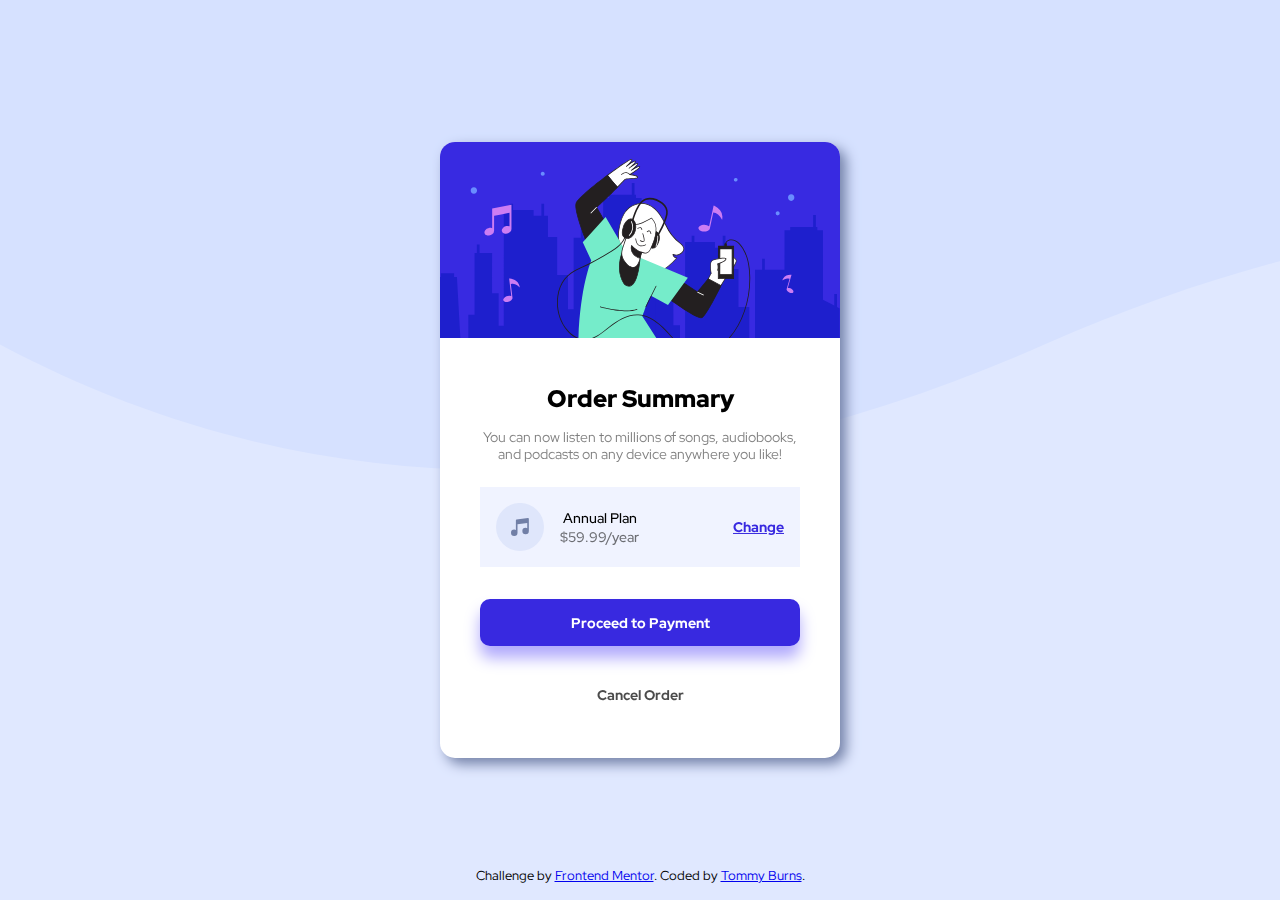
<file: index.html>
<!DOCTYPE html>
<html lang="en">
<head>
  <meta charset="UTF-8">
  <meta name="viewport" content="width=device-width, initial-scale=1.0"> <!-- displays site properly based on user's device -->

  <link rel="icon" type="image/png" sizes="32x32" href="./images/favicon-32x32.png">
  <link rel="stylesheet" href="style.css">

  <title>Frontend Mentor | Order summary card</title>
  <link rel="preconnect" href="https://fonts.googleapis.com">
  <link rel="preconnect" href="https://fonts.gstatic.com" crossorigin>
  <link href="https://fonts.googleapis.com/css2?family=Red+Hat+Display:wght@500;700;900&display=swap" rel="stylesheet">
  <!-- Feel free to remove these styles or customise in your own stylesheet 👍 -->
  <!-- <style>
    .attribution { font-size: 11px; text-align: center; }
    .attribution a { color: hsl(228, 45%, 44%); }
  </style> -->
</head>
<body>
<main>
  <div class="background"></div>
  <div class="card">
    <img src="images/illustration-hero.svg" alt="Order Summary Hero Image" class="cardhero">
    <div class="main_content">
      <h1 class="order_header">Order Summary</h1>
      <p class="order_description">
        You can now listen to millions of songs, audiobooks, and podcasts on any 
  device anywhere you like!
      </p>
      <div class="order_plan">
        <img src="images/icon-music.svg" alt="music icon" class="order_music_image">
        <p class="order_plan_details">Annual Plan <br><span>$59.99/year</span></p>
        <a href="#" class="change_order_plan">Change</a>
      </div>
      <div class="order_btn">
        <a href="#" class="order_btn_proceed order_btn--btn">Proceed to Payment</a>
        <a href="#" class="order_btn_cancel order_btn--btn">Cancel Order</a>
      </div>
    </div>

  </div>

  <div class="attribution">
    Challenge by <a href="https://www.frontendmentor.io?ref=challenge" target="_blank">Frontend Mentor</a>. 
    Coded by <a href="#">Tommy Burns</a>.
  </div>
</main>
</body>
</html>
</file>
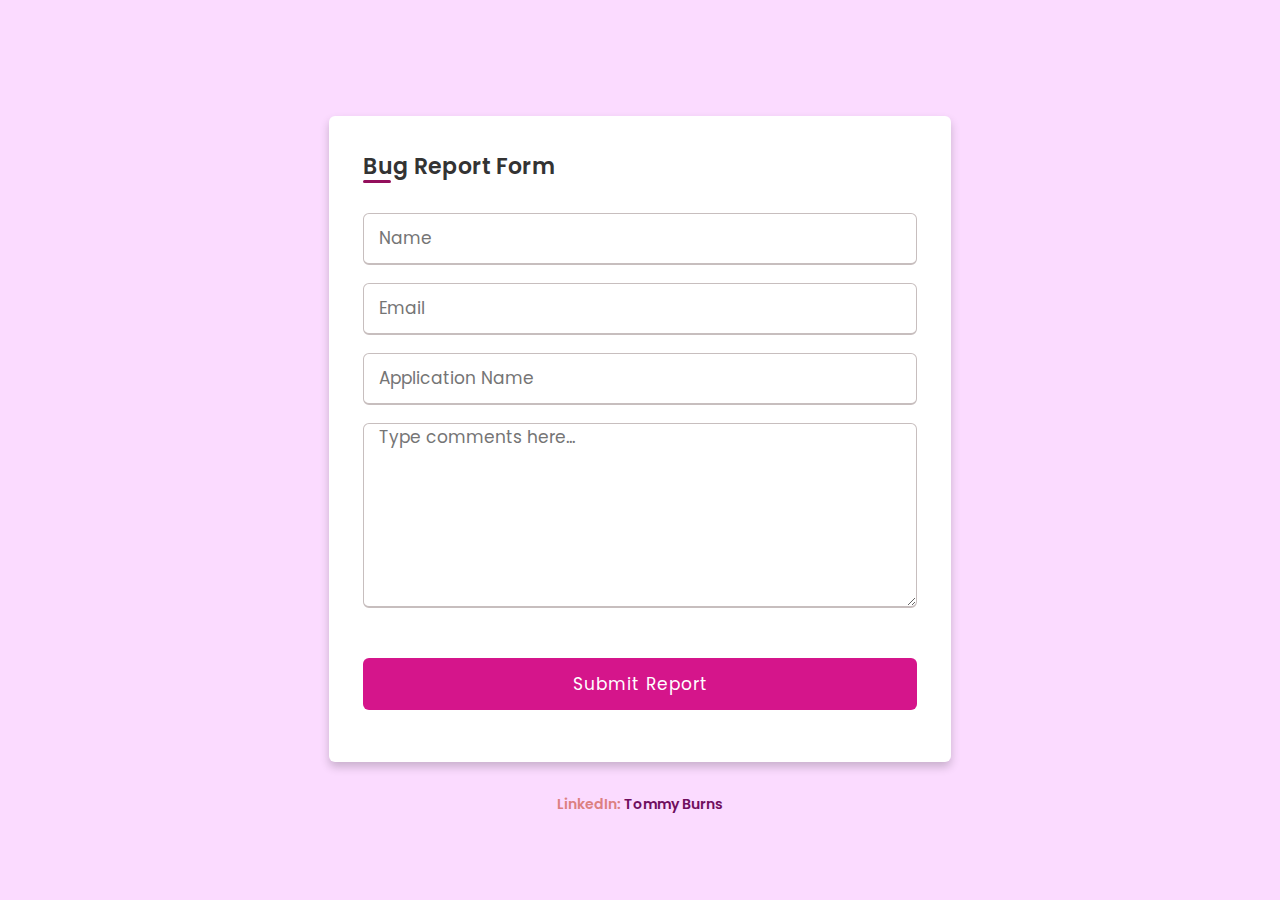
<file: bug-report/index.html>
<!DOCTYPE html>
<html lang="en">
<head>
    <meta charset="UTF-8">
    <meta http-equiv="X-UA-Compatible" content="IE=edge">
    <meta name="viewport" content="width=device-width, initial-scale=1.0">
    <link rel="stylesheet" href="style.css">
    <title>Bug Report</title>
</head>
<body>
    <div class="wrapper">
        <h2>Bug Report Form</h2>
        <form action="https://formspree.io/f/xdobbjrv" method="POST">
            <div class="input-box">
                <input type="text" placeholder="Name" name="name" required>
            </div>
            <div class="input-box">
                <input type="email" placeholder="Email" name="email" required>
            </div>
            <div class="input-box">
                <input type="text" placeholder="Application Name" name="app-name" required>
            </div>
            <div class="message-box">
                <textarea name="report" cols="35" rows="7" placeholder="Type comments here..."></textarea>
            </div>
           <br>
            <div class="input-box button">
                <input type="submit" value="Submit Report">
            </div>
        </form>
    </div>
    <div class="credit">
        <h4>LinkedIn: <a href="https://www.linkedin.com/in/tbbotchwey" target="_blank">Tommy Burns</a></h4>
    </div>
</body>
</html>
</file>
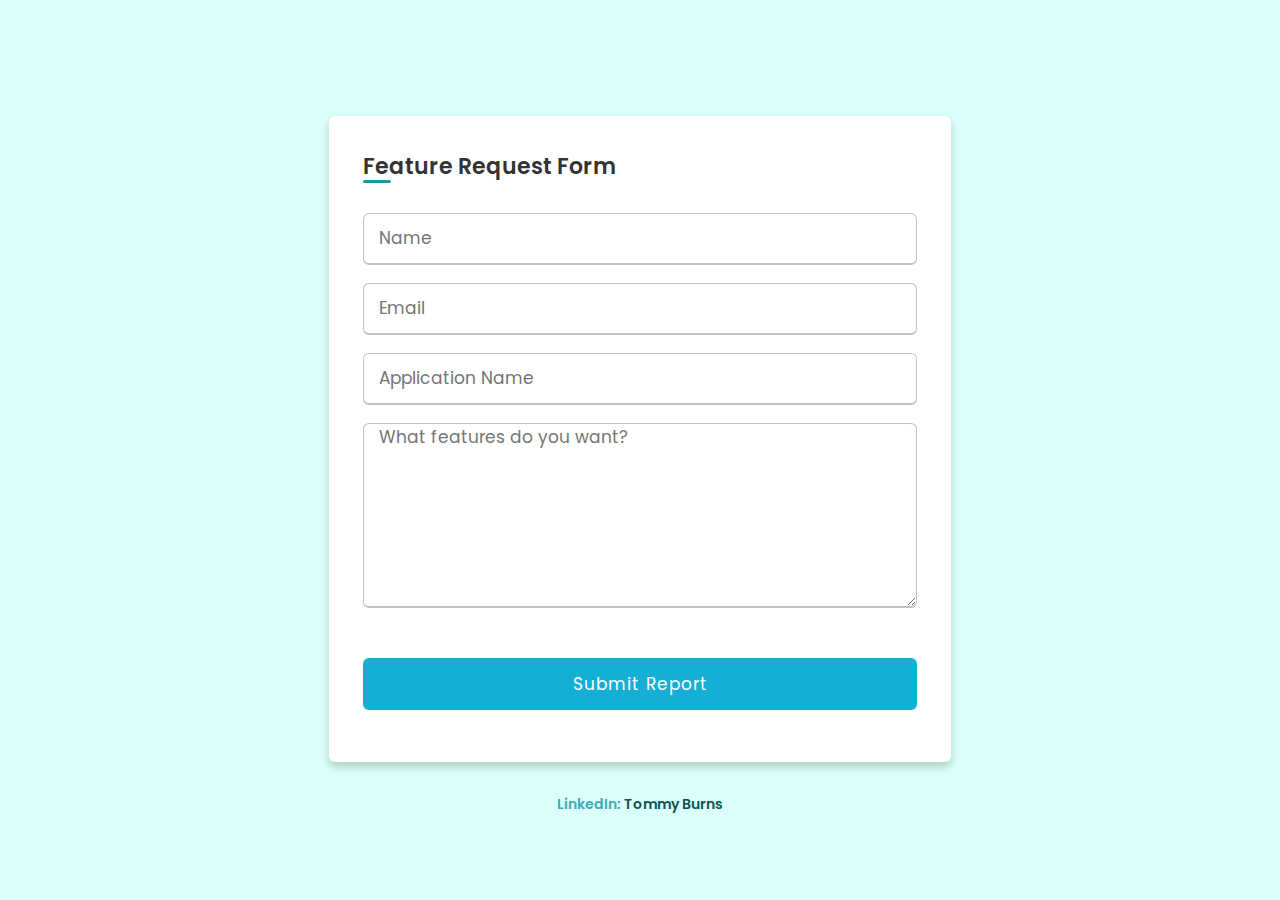
<file: feature-request/index.html>
<!DOCTYPE html>
<html lang="en">
<head>
    <meta charset="UTF-8">
    <meta http-equiv="X-UA-Compatible" content="IE=edge">
    <meta name="viewport" content="width=device-width, initial-scale=1.0">
    <link rel="stylesheet" href="style.css">
    <title>Feature Request</title>
</head>
<body>
    <div class="wrapper">
        <h2>Feature Request Form</h2>
        <form action="https://formspree.io/f/mzboownz" method="POST">
            <div class="input-box">
                <input type="text" placeholder="Name" name="name" required>
            </div>
            <div class="input-box">
                <input type="email" placeholder="Email" name="email" required>
            </div>
            <div class="input-box">
                <input type="text" placeholder="Application Name" name="app-name" required>
            </div>
            <div class="message-box">
                <textarea name="desired-features" cols="35" rows="7" placeholder="What features do you want?"></textarea>
            </div>
           <br>
            <div class="input-box button">
                <input type="submit" value="Submit Report">
            </div>
        </form>
    </div>
    <div class="credit">
        <h4>LinkedIn: <a href="https://www.linkedin.com/in/tbbotchwey" target="_blank">Tommy Burns</a></h4>
    </div>
</body>
</html>
</file>
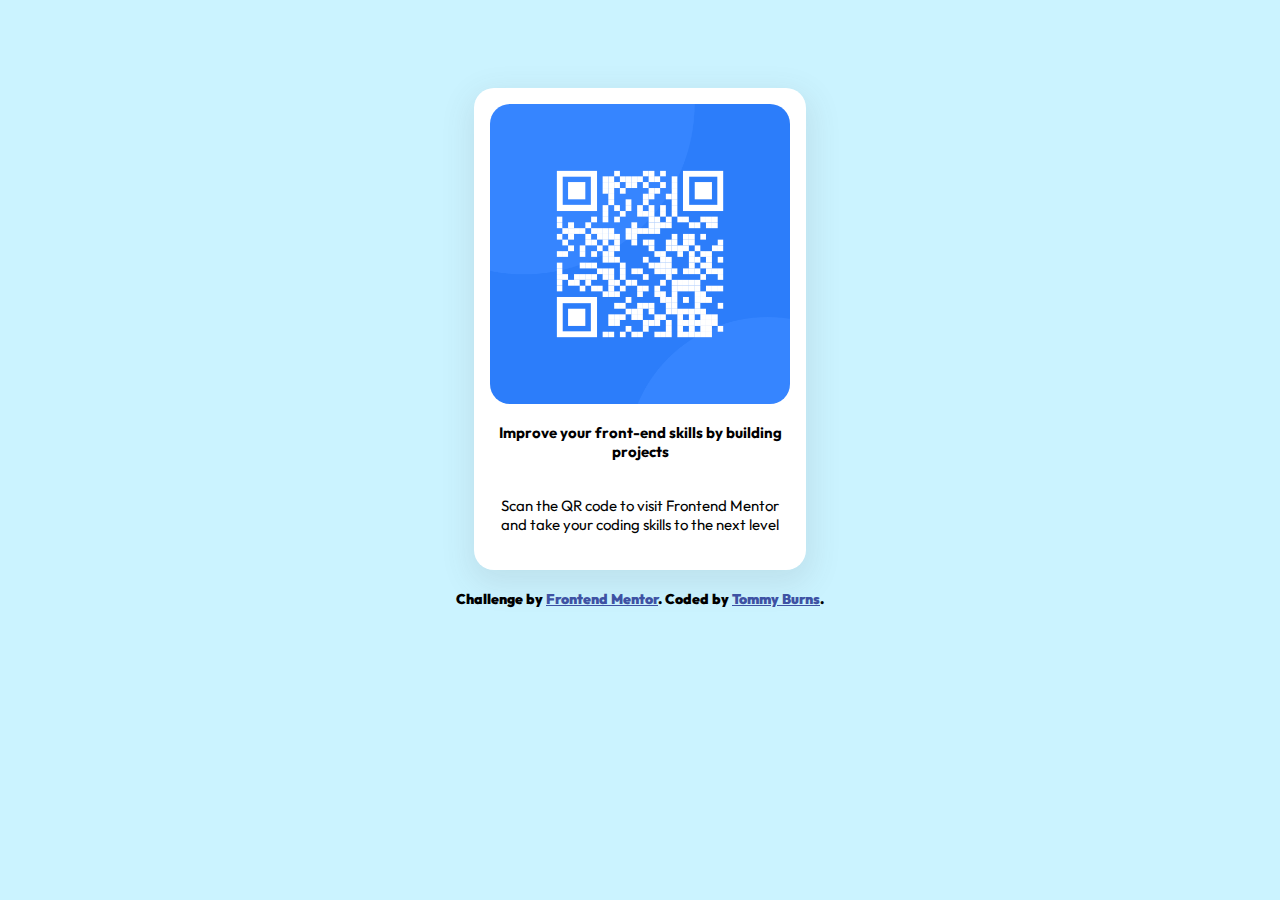
<file: qr-code-component/index.html>
<!DOCTYPE html>
<html lang="en">
<head>
  <meta charset="UTF-8">
  <meta name="viewport" content="width=device-width, initial-scale=1.0"> <!-- displays site properly based on user's device -->

  <link rel="icon" type="image/png" sizes="32x32" href="./images/favicon-32x32.png">
  <link rel="stylesheet" href="style.css">
  <title>Frontend Mentor | QR code component</title>


</head>
<body>
    <div class="container">
        <div class="qr-image">
            <img src="images/image-qr-code.png" alt="qr code">
        </div>
        <div class="texts">
            <h3>Improve your front-end skills by building projects</h3>
            <h4>Scan the QR code to visit Frontend Mentor and take your coding skills to the next level</h4>
        </div>
    </div>

  <div class="attribution">
    Challenge by <a href="https://www.frontendmentor.io?ref=challenge" target="_blank">Frontend Mentor</a>. 
    Coded by <a href="https://www.linkedin.com/in/thomas-burns-botchwey-4a4315201" target="_blank">Tommy Burns</a>.
  </div>
</body>
</html>
</file>
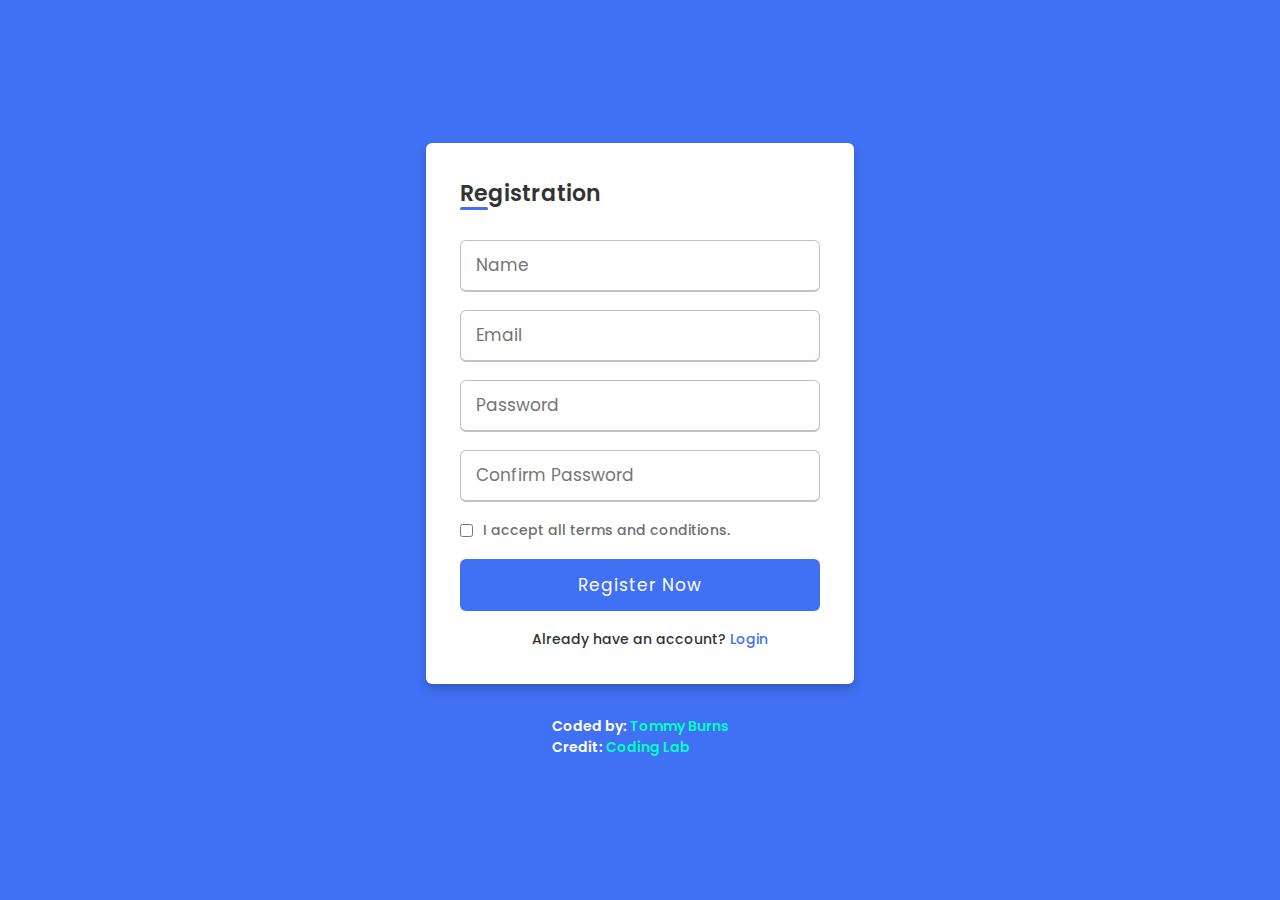
<file: sign-up-form/index.html>
<!DOCTYPE html>
<html lang="en">
<head>
    <meta charset="UTF-8">
    <meta http-equiv="X-UA-Compatible" content="IE=edge">
    <meta name="viewport" content="width=device-width, initial-scale=1.0">
    <link rel="stylesheet" href="style.css">
    <title>Sign Up and Registration</title>
</head>
<body>
    <div class="wrapper">
        <h2>Registration</h2>
        <form action="#">
            <div class="input-box">
                <input type="text" placeholder="Name" required>
            </div>
            <div class="input-box">
                <input type="text" placeholder="Email" required>
            </div>
            <div class="input-box">
                <input type="password" placeholder="Password" required>
            </div>
            <div class="input-box">
                <input type="password" placeholder="Confirm Password" required>
            </div>
            <div class="policy">
                <input type="checkbox">
                <h3>I accept all terms and conditions.</h3>
            </div>
            <div class="input-box button">
                <input type="submit" value="Register Now">
            </div>
            <div class="text">
                <h3>Already have an account? <a href="#">Login</a> </h3>
            </div>
        </form>
    </div>
    <div class="credit">
        <h4>Coded by: <a href="https://www.linkedin.com/in/tbbotchwey" target="_blank">Tommy Burns</a></h4>
        <h4>Credit: <a href="https://www.codinglabweb.com/" target="_blank">Coding Lab</a></h4>
    </div>
</body>
</html>
</file>
<file: style.css>
* {
    margin: 0;
    padding: 0;
    -webkit-box-sizing: border-box;
    box-sizing: border-box;
    font-family: 'Red Hat Display', sans-serif;
}

main {
    background-color: #e0e8ff;
    height: 100vh;
    width: 100%;
    z-index: -1;
}

main .attribution {
    position: absolute;
    font-size: 0.8em;
    bottom: 1rem;
    left: 50%;
    -webkit-transform: translate(-50%);
          transform: translate(-50%);
}

main .background {
    background-image: url("/images/pattern-background-desktop.svg");
    background-repeat: no-repeat;
    background-size: cover;
    width: 100%;
    height: 70vh;
    position: absolute;
    top: -10rem;
    -webkit-animation: bg-anim 1s ease-in-out;
    animation: bg-anim 1s ease-in-out;

}

main .card {
    margin: auto;
    position: relative;
    top: 50%;
    -webkit-transform: translate(0, -50%);
    transform: translate(0, -50%);
    border-radius: 15px;
    max-width: 400px;
    background-color: white;
    -webkit-filter: drop-shadow(0.40em 0.40em 0.40em #7280a7);
    filter: drop-shadow(0.40em 0.40em 0.40em #7280a7);
    -webkit-animation: card-anim 1s ease-in-out;
    animation: card-anim 1s ease-in-out;
}

main .cardhero {
    width: 100%;
    border-radius: 15px 15px 0 0;
}

main .card .main_content {
    text-align: center;
    padding: 2.5rem 2.5rem 1rem 2.5rem;
}

main .card .main_content .order_header {
    font-size: 1.5rem;
    font-weight:1000;
}

main .card .main_content .order_description {
    font-size:0.9em;
    margin-top: 1em;
    opacity: .5;
    line-height: 1.2;
}

main .card .main_content .order_plan {
    display: -webkit-box;
    display: -ms-flexbox;
    display: flex;
    -webkit-box-align: center;
    -ms-flex-align: center;
    align-items: center;
    padding: 1rem 1rem;
    background-color: #f0f3ff;
    width: 100%;
    margin: 1.5rem 0;
}

main .card .main_content .order_plan_details {
    margin-left: 1rem;
    font-weight: 550;
    font-size: 0.9em;
}

main .card .main_content .order_plan_details span {
    opacity: .55;
    font-size: 1em;
}

main .card .main_content .change_order_plan {
    color: #3829e0;
    font-weight: 800;
    margin-left: auto;
    font-size: 0.9em;
    -webkit-transition: .1s linear;
    transition: .1s linear;
}

main .card .main_content .change_order_plan:hover {
    text-decoration: none;
    opacity: .7;
}

main .card .main_content .order_btn {
    display: -ms-grid;
    display: grid;
}

main .card .main_content .order_btn--btn {
    text-decoration: none;
    padding: 1em 2em;
    font-size: 0.9em;
    font-weight: 800;
    width: 100%;
}

main .card .main_content .order_btn_proceed {
    color: white;
    margin-top: .5rem;
    font-weight: 800;
    margin-bottom: 1rem;
    border-radius: 10px;
    background-color:#3829e0;
    -webkit-transition: .1s linear;
    transition: .1s linear;
    -webkit-filter: drop-shadow(0.05em 0.9em 0.5em #b1aafc);
    filter: drop-shadow(0.05em 0.9em 0.5em #b1aafc);
}

main .card .main_content .order_btn_proceed:hover {
    /* opacity: .5; */
    background-color:#047fc7;
    -webkit-filter: drop-shadow(0.05em 0.9em 0.5em #b8d9ff);
    filter: drop-shadow(0.05em 0.9em 0.5em #b8d9ff);
}

main .card .main_content .order_btn_cancel {
    color: black;
    margin-top: .5rem;
    opacity: .7;
    font-weight: 800;
    -webkit-transition: .1s linear;
    transition: .1s linear;
    margin-bottom: 1.5rem;
}

main .card .main_content .order_btn_cancel:hover {
    opacity: 1;
    color: rgb(255, 102, 102);
}



@-webkit-keyframes bg-anim {
    from {
      nav-left: -20rem;
      opacity: .5;
    }
    to {
      nav-right: -10rem;
      opacity: 1;
    }
  }
  
  @keyframes bg-anim {
    from {
      left: -20rem;
      opacity: .5;
    }
    to {
      right: -10rem;
      opacity: 1;
    }
  }
  
  @-webkit-keyframes card-anim {
    from {
      top: 65%;
      opacity: .5;
    }
    to {
      down: 50%;
      opacity: 1;
    }
  }
  
  @keyframes card-anim {
    from {
      top: 65%;
      opacity: .5;
    }
    to {
      down: 50%;
      opacity: 1;
    }
  }
  
  @media screen and (max-width: 375px) {
    .card {
      width: 330px;
    }
  }
</file>
<file: bug-report/style.css>
@import url('https://fonts.googleapis.com/css2?family=Poppins:wght@100;200;300;400;500;600;700;800;900&display=swap');

*{
    margin: 0;
    padding: 0;
    box-sizing: border-box;
    font-family: 'Poppins', sans-serif;
}

body {
    min-height: 100vh;
    display: flex;
    flex-direction: column;
    align-items: center;
    justify-content: center;
    background: #fbdbff;
}

.wrapper {
    margin-top: 30px;
    position: relative;
    max-width: auto;
    max-height: auto;
    background: #fff;
    padding: 34px;
    border-radius: 6px;
    box-shadow: 0 5px 10px rgba(0, 0, 0, 0.2);
}

.wrapper h2{
    position: relative;
    font-size: 22px;
    font-weight: 600;
    color: #333;
}

.wrapper h2::before{
   content: '';
   position: absolute;
   left: 0;
   bottom: 0;
   height: 3px;
   width: 28px;
   border-radius: 12px;
   background: #930f5c;
}

.wrapper form {
    margin-top: 30px;
}

.wrapper form .input-box {
    height: 52px;
    margin: 18px 0;
}



form .input-box input, textarea {
    height: 100%;
    width: 100%;
    outline: none;
    padding: 0 15px;
    font-size: 17px;
    font-weight: 400;
    color: #333;
    border: 1.5px solid #c7bebe;
    border-bottom-width: 2.5px;
    border-radius: 6px;
    transition: all 0.3s ease;
}

.input-box input:focus, .input-box input:valid {
    border-color: #4070f4;
}

form .policy {
    display: flex;
    align-items: center;
}

form  h3 {
    color: #707070;
    font-size: 14px;
    font-weight: 500;
    margin-left: 10px;
}

.input-box.button input {
    color: #fff;
    letter-spacing: 1px;
    border: none;
    background: #d5158b;
    cursor: pointer;
}

.input-box.button input:hover {
    background: #a20f5b;
}

form .text h3 {
    color: #333;
    width: 100%;
    text-align: center;
}

form .text h3 a {
    text-decoration: none;
    color: #4070f4;
}

form .text h3 a:hover {
    text-decoration: underline;
}

.policy input {
    cursor: pointer;
}

.credit{
    margin-top: 2rem;
}

.credit h4 {
    color: rgb(220, 128, 128);
    font-size: 14px;
    font-weight: 600;
}


.credit h4 a {
    text-decoration: none;
    color: rgb(112, 14, 94);
}

.credit h4 a:hover {
    text-decoration: underline;
    color: rgb(1, 255, 200);
}


@media screen and (max-width: 375px) {
    .wrapper {
      width: 300px;
    }
  }
</file>
<file: feature-request/style.css>
@import url('https://fonts.googleapis.com/css2?family=Poppins:wght@100;200;300;400;500;600;700;800;900&display=swap');

*{
    margin: 0;
    padding: 0;
    box-sizing: border-box;
    font-family: 'Poppins', sans-serif;
}

body {
    min-height: 100vh;
    display: flex;
    flex-direction: column;
    align-items: center;
    justify-content: center;
    background: #dbfffa;
}

.wrapper {
    margin-top: 30px;
    position: relative;
    max-width: auto;
    max-height: auto;
    background: #fff;
    padding: 34px;
    border-radius: 6px;
    box-shadow: 0 5px 10px rgba(0, 0, 0, 0.2);
}

.wrapper h2{
    position: relative;
    font-size: 22px;
    font-weight: 600;
    color: #333;
}

.wrapper h2::before{
   content: '';
   position: absolute;
   left: 0;
   bottom: 0;
   height: 3px;
   width: 28px;
   border-radius: 12px;
   background: #1699a5;
}

.wrapper form {
    margin-top: 30px;
}

.wrapper form .input-box {
    height: 52px;
    margin: 18px 0;
}


form .input-box input, textarea {
    height: 100%;
    width: 100%;
    outline: none;
    padding: 0 15px;
    font-size: 17px;
    font-weight: 400;
    color: #333;
    border: 1.5px solid #c7bebe;
    border-bottom-width: 2.5px;
    border-radius: 6px;
    transition: all 0.3s ease;
}

.input-box input:focus, .input-box input:valid {
    border-color: #4070f4;
}

form .policy {
    display: flex;
    align-items: center;
}

form  h3 {
    color: #707070;
    font-size: 14px;
    font-weight: 500;
    margin-left: 10px;
}

.input-box.button input {
    color: #fff;
    letter-spacing: 1px;
    border: none;
    background: #15afd5;
    cursor: pointer;
}

.input-box.button input:hover {
    background: #0f93a2;
}

form .text h3 {
    color: #333;
    width: 100%;
    text-align: center;
}

form .text h3 a {
    text-decoration: none;
    color: #4070f4;
}

form .text h3 a:hover {
    text-decoration: underline;
}

.policy input {
    cursor: pointer;
}

.credit{
    margin-top: 2rem;
}

.credit h4 {
    color: rgb(56, 172, 183);
    font-size: 14px;
    font-weight: 600;
}


.credit h4 a {
    text-decoration: none;
    color: rgb(12, 85, 85);
}

.credit h4 a:hover {
    text-decoration: underline;
    color: rgb(38, 127, 191);
}


@media screen and (max-width: 375px) {
    .wrapper {
      width: 300px;
    }
  }
</file>
<file: qr-code-component/style.css>
@import url('https://fonts.googleapis.com/css2?family=Outfit:wght@400;700&display=swap');

body {
    font-family: 'Outfit', sans-serif;
    background-color: rgb(203, 243, 255);
    display: flex;
    flex-direction: column;
    justify-content: center;
    align-items: center;
}


.container {
    margin-top: 80px;
    padding: 16px;
    width: 300px;
    background-color: hsl(0, 0%, 100%);
    border-radius: 20px;
    box-shadow: 1px 10px 30px 6px rgba(80, 80, 80, 0.1);
    transition: 1s all ease;
}

.qr-image {
    border-radius: 20px;
    width: auto;
}

.qr-image, img {
    width: 100%;
    border-radius: inherit;
}

.texts {
    display: flex;
    flex-direction: column;
    align-items: center;
    text-align: center;
}

.texts h3 {
    font-size: 15px;
    font-weight: 700;
}

.texts h4 {
    font-size: 15px;
    font-weight: 400;
}

.attribution { 
    margin-top: 20px;
    font-size: 14px; text-align: center; 
    font-weight: 900;
}

.attribution a { 
    color: hsl(228, 45%, 44%); 
}
</file>
<file: sign-up-form/style.css>
@import url('https://fonts.googleapis.com/css2?family=Poppins:wght@100;200;300;400;500;600;700;800;900&display=swap');

*{
    margin: 0;
    padding: 0;
    box-sizing: border-box;
    font-family: 'Poppins', sans-serif;
}

body {
    min-height: 100vh;
    display: flex;
    flex-direction: column;
    align-items: center;
    justify-content: center;
    background: #4070f4;
}

.wrapper {
    position: relative;
    max-width: 430px;
    background: #fff;
    padding: 34px;
    border-radius: 6px;
    box-shadow: 0 5px 10px rgba(0, 0, 0, 0.2);
}

.wrapper h2{
    position: relative;
    font-size: 22px;
    font-weight: 600;
    color: #333;
}

.wrapper h2::before{
   content: '';
   position: absolute;
   left: 0;
   bottom: 0;
   height: 3px;
   width: 28px;
   border-radius: 12px;
   background: #4070f4;
}

.wrapper form {
    margin-top: 30px;
}

.wrapper form .input-box {
    height: 52px;
    margin: 18px 0;
}

form .input-box input {
    height: 100%;
    width: 100%;
    outline: none;
    padding: 0 15px;
    font-size: 17px;
    font-weight: 400;
    color: #333;
    border: 1.5px solid #c7bebe;
    border-bottom-width: 2.5px;
    border-radius: 6px;
    transition: all 0.3s ease;
}

.input-box input:focus, .input-box input:valid {
    border-color: #4070f4;
}

form .policy {
    display: flex;
    align-items: center;
}

form  h3 {
    color: #707070;
    font-size: 14px;
    font-weight: 500;
    margin-left: 10px;
}

.input-box.button input {
    color: #fff;
    letter-spacing: 1px;
    border: none;
    background: #4070f4;
    cursor: pointer;
}

.input-box.button input:hover {
    background: #0e4bf1;
}

form .text h3 {
    color: #333;
    width: 100%;
    text-align: center;
}

form .text h3 a {
    text-decoration: none;
    color: #4070f4;
}

form .text h3 a:hover {
    text-decoration: underline;
}

.policy input {
    cursor: pointer;
}

.credit{
    margin-top: 2rem;
}

.credit h4 {
    color: #fff;
    font-size: 14px;
    font-weight: 600;
}


.credit h4 a {
    text-decoration: none;
    color: rgb(1, 255, 192);
}

.credit h4 a:hover {
    text-decoration: underline;
    color: rgb(1, 255, 200);
}


@media screen and (max-width: 375px) {
    .wrapper {
      width: 300px;
    }
  }
</file>
